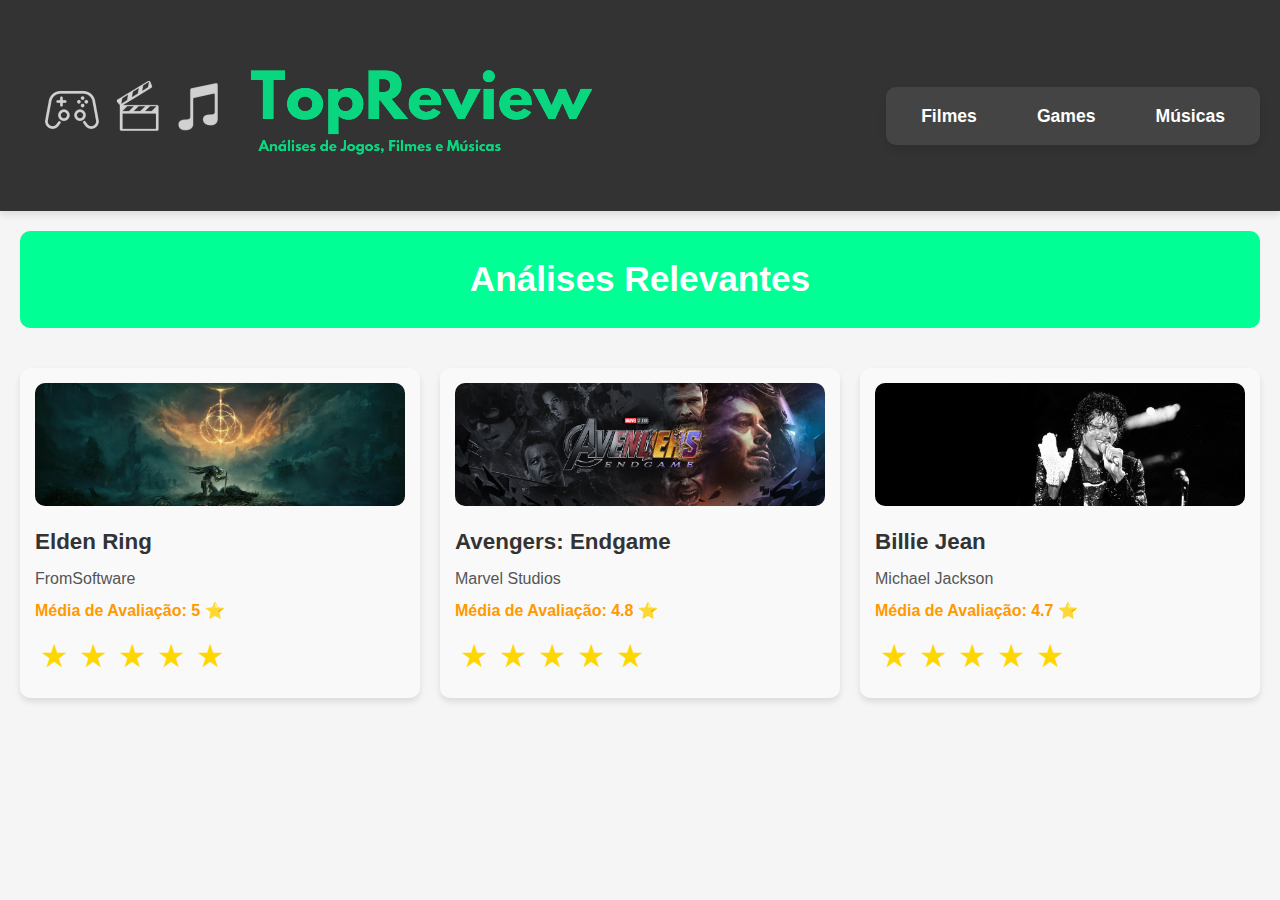
<file: index.html>
<!DOCTYPE html>
<html lang="pt-BR">
<head>
    <meta charset="UTF-8">
    <meta name="viewport" content="width=device-width, initial-scale=1.0">
    <title>TopReview - Análises de Jogos, Filmes e Músicas</title>
    <link rel="stylesheet" href="css/style.css">
    <link rel="stylesheet" href="css/grid.css">
    <link rel="stylesheet" href="css/stars.css">
</head>
<body>

    <!-- Barra de login e cadastro -->
    <div class="top-bar">
        <!-- Implementar cadastro aqui se sobrar tempo -->
    </div>
    
    <!-- Header -->
    <header>
        <section class="hero">
            <h1><a href="index.html"><img src="images/TopReview.png"></a></h1>
        </section>
            <nav class="category-menu">
                <ul>
                    <li><a href="movies.html">Filmes</a></li>
                    <li><a href="games.html">Games</a></li>
                    <li><a href="musics.html">Músicas</a></li>
                </ul>
            </nav>
    </header>

    <!-- Grid com as análises em tendência -->
    <main>
        <section id="trending-section">
            <h1 class="hero-title">Análises Relevantes</h1>
            <div id="trending-reviews" class="grid-container"></div>
        </section>
    </main>
    <script src="text/reviews.js"></script>
    <script src="text/rating.js"></script>
    <script src="text/data.js"></script>

    <!-- DOM que chama a função de carregar as análises mais bem avaliadas de todas as categorias assim que a página principal abrir -->
    <script>
        document.addEventListener("DOMContentLoaded", () => {
            loadTrendingReviews();
        });
    </script>
    
</body>
</html>
</file>
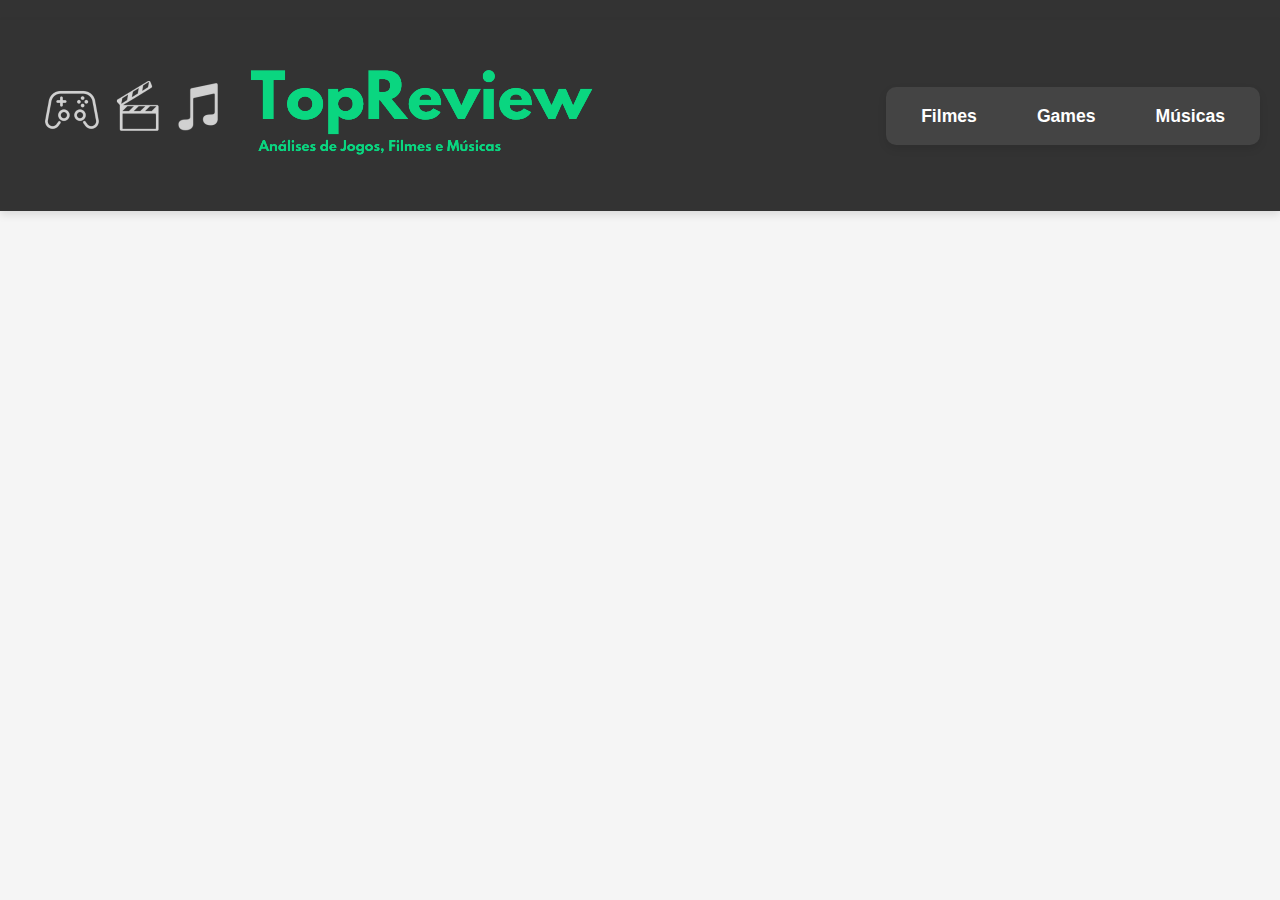
<file: detalhes.html>
<!DOCTYPE html>
<html lang="pt-BR">
<head>
    <meta charset="UTF-8">
    <meta name="viewport" content="width=device-width, initial-scale=1.0">
    <link rel="stylesheet" href="css/style.css">
    <link rel="stylesheet" href="css/grid.css">
    <link rel="stylesheet" href="css/item.css">
</head>
<body>

    <!-- Barra de login e cadastro -->
    <div class="top-bar">
        <!-- Implementar cadastro aqui se sobrar tempo -->
    </div>
    
    <!-- Header -->
    <header>
        <section class="hero">
            <h1><a href="index.html"><img src="images/TopReview.png"></a></h1>
        </section>
            <nav class="category-menu">
                <ul>
                    <li><a href="movies.html">Filmes</a></li>
                    <li><a href="games.html">Games</a></li>
                    <li><a href="musics.html">Músicas</a></li>
                </ul>
            </nav>
    </header>
    
    <!-- review-details é gerado com o script de detalhes.js que possui um DOM com um innerhtml que cria dinamicamente páginas com as infos do objeto do array de reviews -->
    <div id="review-details"></div>

    <script src="text/data.js"></script>
    <script src="text/detalhes.js"></script>
    <script src="text/reviews.js"></script>
    <script src="text/stars_reviews.js"></script>

</body>
</html>
</file>
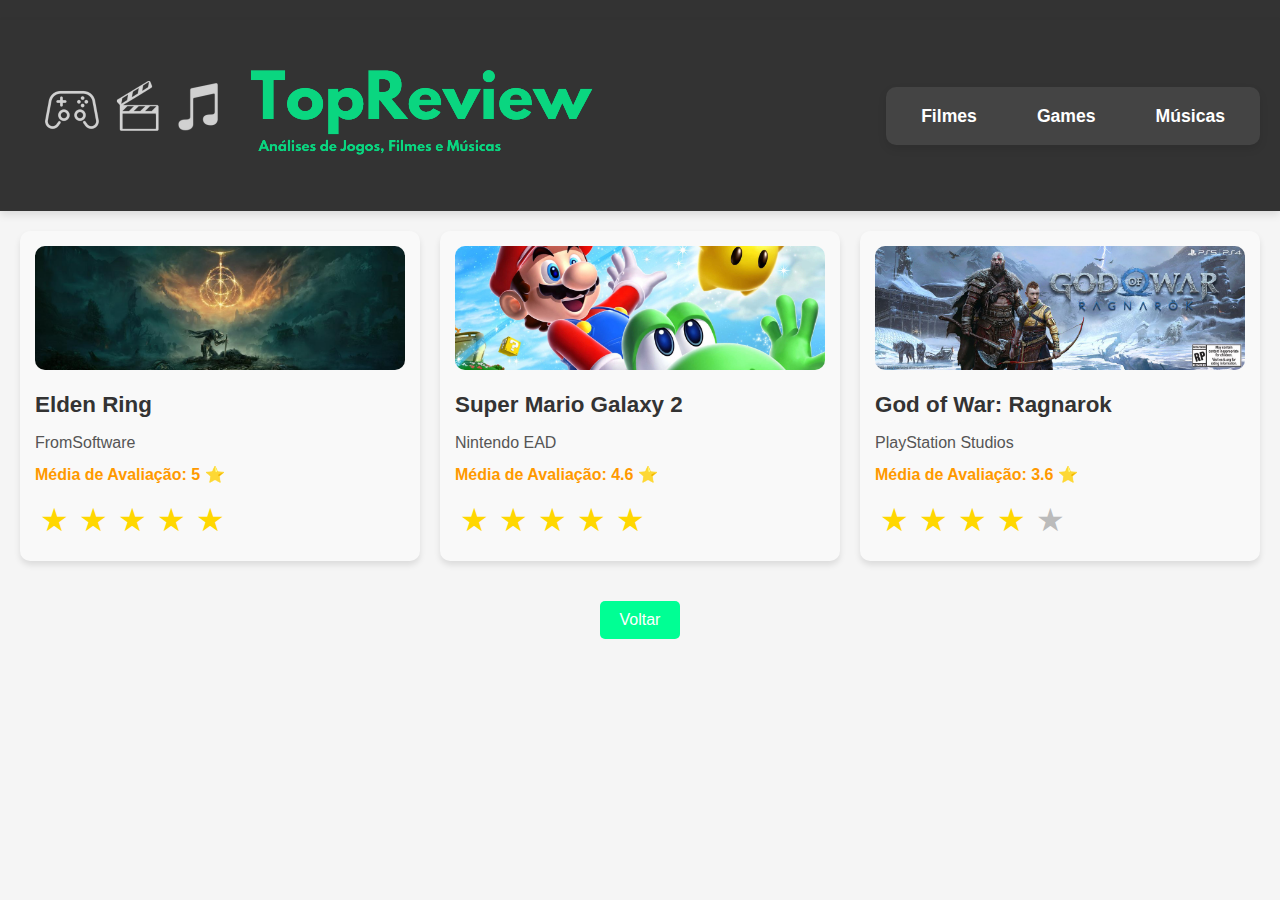
<file: games.html>
<!DOCTYPE html>
<html lang="pt-BR">
<head>
    <meta charset="UTF-8">
    <meta name="viewport" content="width=device-width, initial-scale=1.0">
    <title>Jogos</title>
    <link rel="stylesheet" href="css/style.css">
    <link rel="stylesheet" href="css/grid.css">
    <link rel="stylesheet" href="css/stars.css">
</head>
<body>

    <!-- Barra de login e cadastro -->
    <div class="top-bar">
        <!-- Implementar cadastro aqui se sobrar tempo -->
    </div>
    
    <!-- Header -->
    <header>
        <section class="hero">
            <h1><a href="index.html"><img src="images/TopReview.png"></a></h1>
        </section>
            <nav class="category-menu">
                <ul>
                    <li><a href="movies.html">Filmes</a></li>
                    <li><a href="games.html">Games</a></li>
                    <li><a href="musics.html">Músicas</a></li>
                </ul>
            </nav>
    </header>

    <!-- Título da categoria -->
    <main>
        <div class="grid-container" id="category-reviews">
            <!-- Grid preenchido com JavaScript -->
        </div>
        <div class="back-button-container">
            <button id="back-button-menu" onclick="location.href='index.html';">Voltar</button>
        </div>
    
    </main>
    <script src="text/data.js"></script>
    <script src="text/rating.js"></script>
    <script src="text/reviews.js"></script>
    <script>
        // Exibe somente os games
        displayCategoryReviews("games");
    </script>

</body>
</html>
</file>
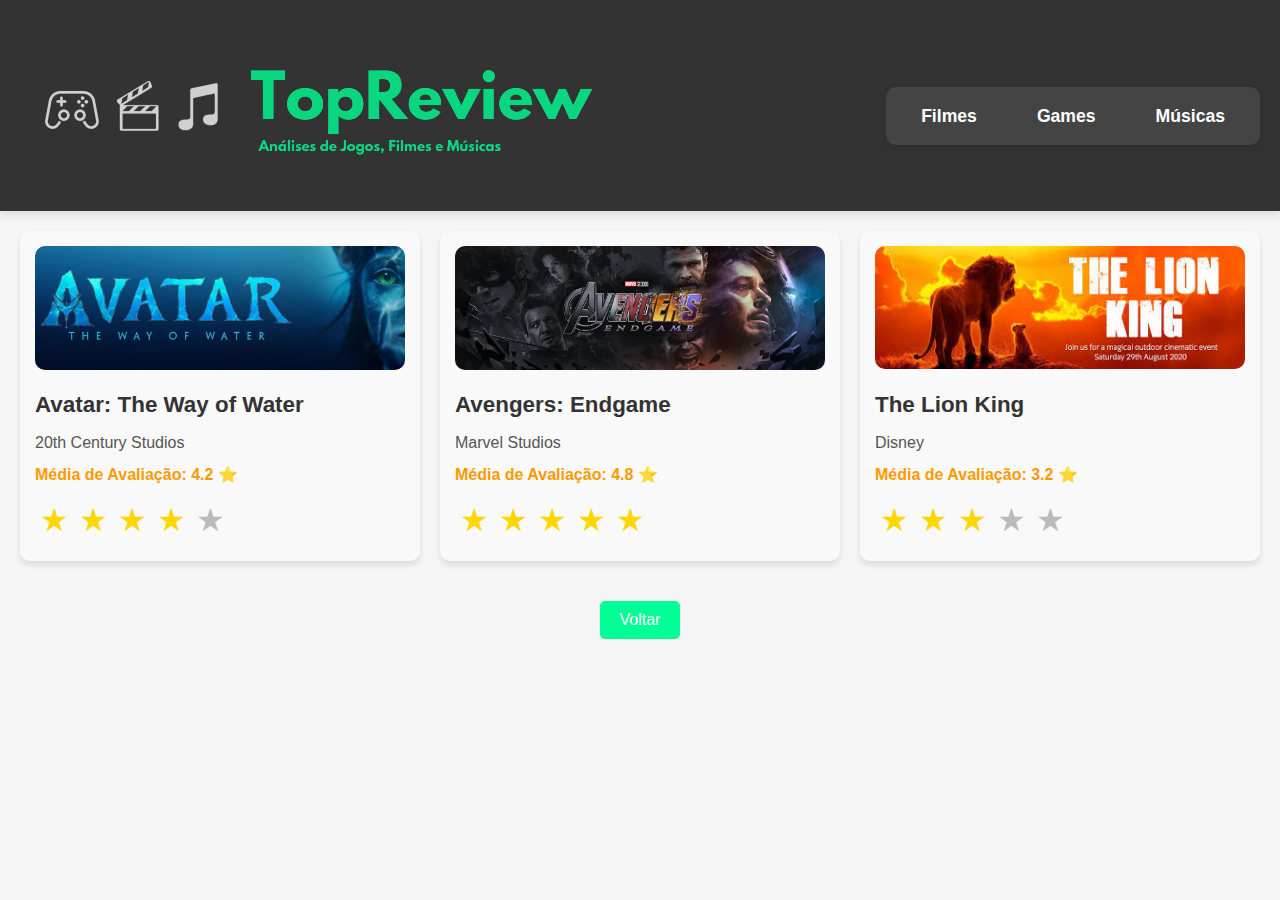
<file: movies.html>
<!DOCTYPE html>
<html lang="pt-BR">
<head>
    <meta charset="UTF-8">
    <meta name="viewport" content="width=device-width, initial-scale=1.0">
    <title>Filmes</title>
    <link rel="stylesheet" href="css/style.css">
    <link rel="stylesheet" href="css/grid.css">
    <link rel="stylesheet" href="css/stars.css">
</head>
<body>

    <!-- Barra de login e cadastro -->
    <div class="top-bar">
        <!-- Implementar cadastro aqui se sobrar tempo -->
    </div>

    <!-- Header -->
    <header>
        <section class="hero">
            <h1><a href="index.html"><img src="images/TopReview.png"></a></h1>
        </section>
            <nav class="category-menu">
                <ul>
                    <li><a href="movies.html">Filmes</a></li>
                    <li><a href="games.html">Games</a></li>
                    <li><a href="musics.html">Músicas</a></li>
                </ul>
            </nav>
    </header>

    <!-- Título da categoria -->
    <main>
        <div class="grid-container" id="category-reviews">
            <!-- Grid preenchido com JavaScript -->
        </div>
        <div class="back-button-container">
            <button id="back-button-menu" onclick="location.href='index.html';">Voltar</button>
        </div>
    </main>
    <script src="text/data.js"></script>
    <script src="text/rating.js"></script>
    <script src="text/reviews.js"></script>
    <script>
        // Exibe somente os filmes
        displayCategoryReviews("filmes");
    </script>
    
</body>
</html>
</file>
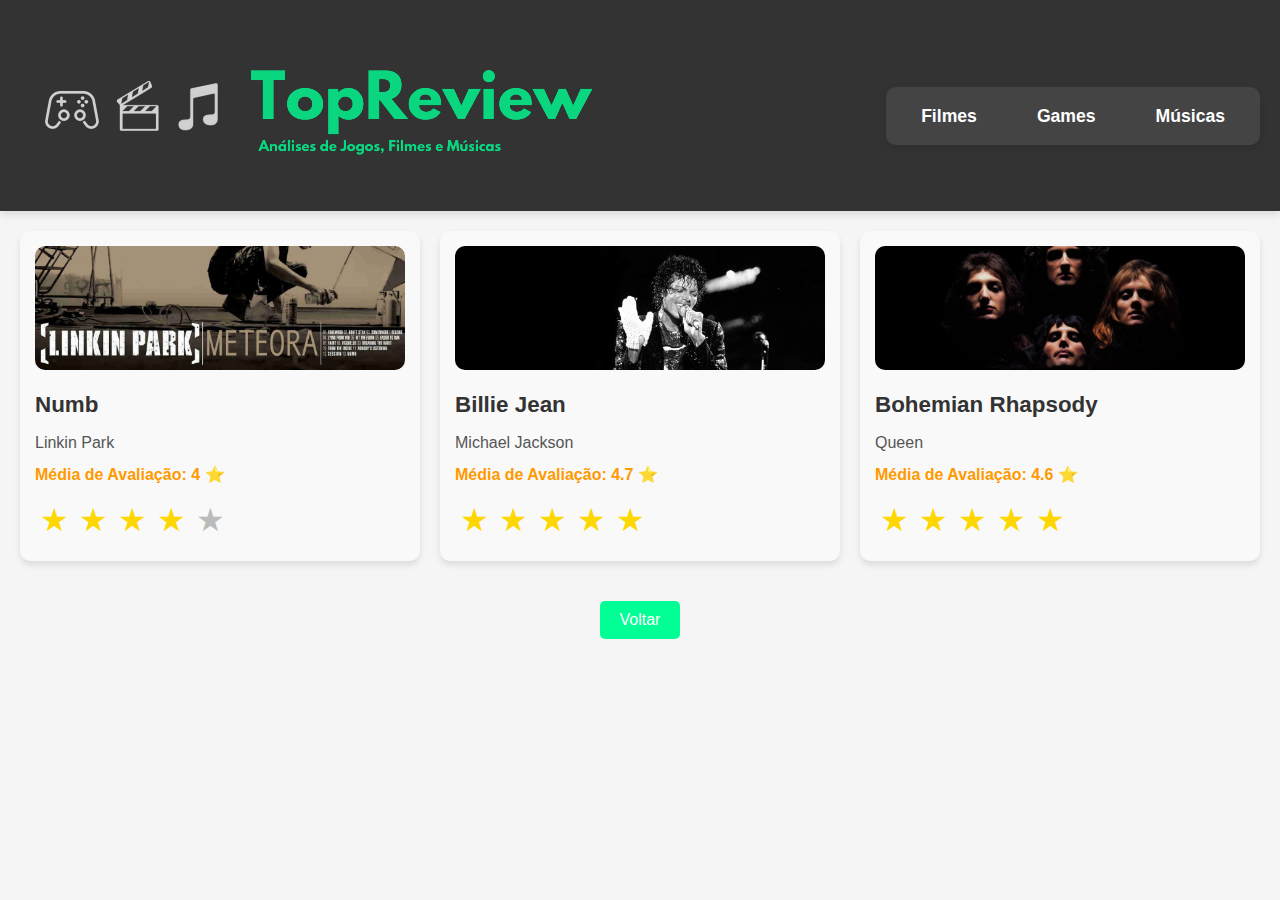
<file: musics.html>
<!DOCTYPE html>
<html lang="pt-BR">
<head>
    <meta charset="UTF-8">
    <meta name="viewport" content="width=device-width, initial-scale=1.0">
    <title>Músicas</title>
    <link rel="stylesheet" href="css/style.css">
    <link rel="stylesheet" href="css/grid.css">
    <link rel="stylesheet" href="css/stars.css">
</head>
<body>

    <!-- Barra de login e cadastro -->
    <div class="top-bar">
        <!-- Implementar cadastro aqui se sobrar tempo -->
    </div>
    
    <!-- Header -->
    <header>
        <section class="hero">
            <h1><a href="index.html"><img src="images/TopReview.png"></a></h1>
        </section>
            <nav class="category-menu">
                <ul>
                    <li><a href="movies.html">Filmes</a></li>
                    <li><a href="games.html">Games</a></li>
                    <li><a href="musics.html">Músicas</a></li>
                </ul>
            </nav>
    </header>

    <!-- Título da categoria -->
    <main>
        <div class="grid-container" id="category-reviews">
            <!-- Grid preenchido com JavaScript -->
        </div>
        <div class="back-button-container">
            <button id="back-button-menu" onclick="location.href='index.html';">Voltar</button>
        </div>
    </main>
    <script src="text/data.js"></script>
    <script src="text/rating.js"></script>
    <script src="text/reviews.js"></script>
    <script>
        // Exibe somente os musicas
        displayCategoryReviews("musicas");
    </script>
</body>
</html>
</file>
<file: css/style.css>
/* Configuração geral */
* {
    margin: 0;
    padding: 0;
    box-sizing: border-box;
}

body {
    font-family: Open, sans-serif;
    background-color: #f5f5f5;
    color: #333;
    line-height: 1.6;
    margin: 0;
    padding: 0;
}

a {
    color: #333;
    text-decoration: none;
    transition: color 0.3s ease;
}

h1 {
    margin-right: 20px;
    margin-bottom: 20px;
}

h2 {
    font-size: 1.2rem;
    color: #555555;
    text-align-last: center;
    font-style: italic;
}

h3 {
    font-size: 1.2rem;
    color: #222;
}

h4 {
    font-size: 1.4rem;
    font-weight: bold;
    color: #333;
    margin-top: 10px;
    margin-bottom: 8px;
}

p {
    color: #555;
    line-height: 1.5;
    margin-bottom: 8px;
}

a:hover {
    color: #ffcc00; /* Cor de destaque para links */
}

/* Barra superior para login e cadastro */
.top-bar {
    display: flex;
    justify-content: flex-end;
    padding: 10px 20px;
    background-color: #333;
}

.top-bar a {
    color: #fff;
    text-decoration: none;
    margin-left: 20px;
    font-weight: bold;
    transition: color 0.3s;
}

.top-bar a:hover {
    color: #00ff73;
}

/* Estilo do topo da página */
header {
    background-color: #333; /* Cor de fundo sofisticada */
    color: #ffffff; /* Cor do texto */
    padding: 20px; /* Espaçamento interno */
    box-shadow: 0 4px 8px rgba(0, 0, 0, 0.1); /* Sombra para profundidade */
    display: flex;
    align-items: center;
    justify-content: space-between;
}

header h1 {
    font-size: 24px;
    font-weight: bold;
    margin: 0;
}

header nav {
    display: flex;
    gap: 20px;
}

header nav a {
    color: #ffffff;
    text-decoration: none;
    font-weight: 500;
    transition: color 0.3s ease;
}

header nav a:hover {
    color: #ffcc00; /* Cor de destaque */
}

header h1:hover {
    color: #555;
}

/* Estilo do menu de categorias */
.category-menu {
    background-color: #444; /* Cor de fundo mais suave */
    padding: 15px; /* Mais espaçamento vertical */
    border-radius: 10px; /* Bordas arredondadas */
    box-shadow: 0 4px 8px rgba(0, 0, 0, 0.1); /* Sombra suave */
    margin: 20px 0;
}

/* Ajuste nas listas de itens */
.category-menu ul {
    list-style: none;
    display: flex;
    justify-content: center;
    gap: 20px;
    padding: 0;
    margin: 0;
}

/* Links do menu */
.category-menu ul li a {
    text-decoration: none;
    color: #fff;
    padding: 12px 20px;
    font-size: 1.1em;
    font-weight: 600;
    border-radius: 8px; /* Bordas arredondadas */
    transition: background-color 0.3s, color 0.3s, transform 0.3s; /* Transição suave */
}

.category-menu ul li a:hover {
    background-color: #333; /* Fundo mais escuro no hover */
    color: #00ff94; /* Amarelo no hover */
    transform: scale(1.05); /* Pequeno aumento ao passar o mouse */
}

/* Estilo da seção de destaque */
.hero {
    position: relative;
    text-align: center;
    margin-bottom: 20px;
    margin-top: 20px;
    display: flex;
    align-items: center;
    justify-content: center;
}

.hero-title {
    position: center;
    text-align: center;
    margin-top: 20px;
    margin-left: 20px;
    padding: 20px 40px;
    background-color: #00ff94; /* Fundo um pouco mais suave que o #333 */
    font-size: 2.2rem; /* Tamanho maior, mas mais suave */
    color: #ffffff; /* Mantém o contraste com o fundo */
    font-weight: 600; /* Reduz um pouco a espessura da fonte */
    border-radius: 10px; /* Bordas levemente arredondadas para suavidade */
}

.hero img {
    width: 100%;
    max-height: 300px;
    object-fit: cover;
    opacity: 0.8;
}

.hero-text {
    position: absolute;
    padding: 10px;
    background-color: rgba(0, 0, 0, 0.5);
    border-radius: 5px;
    font-size: 1.8em;
    color: #fff;
    text-shadow: 2px 2px 4px rgba(0, 0, 0, 0.8);
}

.back-button-container {
    margin-top: 20px;
    text-align: center;
}

#back-button-menu {
    background-color: #00ff94;
    color: white;
    border: none;
    padding: 10px 20px;
    font-size: 16px;
    border-radius: 5px;
    cursor: pointer;
    transition: background-color 0.3s ease;
}

#back-button {
    background: none;
    border: none;
    color: #00ff94;
    font-size: 16px;
    font-weight: bold;
    cursor: pointer;
    display: flex;
    align-items: center;
    gap: 8px;
}

#back-button::before {
    content: "←";
    font-size: 30px;
    font-weight: bold;
    color: #00ff94;
    transition: color 0.3s ease;
}

#back-button:hover {
    color: #007c31;
}

#back-button:hover::before {
    color: #007c31;
}


/* Responsividade */
@media (max-width: 768px) {
    .category-menu ul {
        flex-direction: column;
        gap: 10px;
    }

    header h1 {
        font-size: 1.8em;
    }
}
</file>
<file: css/grid.css>
/* Estilo para o grid */
.grid-container {
    display: grid;
    grid-template-columns: repeat(3, 1fr); /* 2 itens por linha */
    gap: 20px; /* Espaçamento entre os itens */
    padding: 20px;
}

.grid-item {
    background-color: #f9f9f9;
    padding: 15px;
    border-radius: 10px;
    box-shadow: 0 4px 6px rgba(0, 0, 0, 0.1);
}

.grid-item {
    transition: transform 0.3s, box-shadow 0.3s;
}

.grid-item:hover {
    transform: scale(1.03); /* Aumenta um pouco o item ao passar o mouse */
    box-shadow: 0 6px 12px rgba(0, 0, 0, 0.15); /* Sombra mais intensa */
}

.review-image {
    width: 100%;
    border-radius: 10px;
}

.average-rating {
    font-weight: bold;
    color: #ff9900; /* Cor para chamar a atenção para a média de avaliações */
}

#trending-reviews {
    margin-top: 10px;
}

#trending-reviews h2 {
    text-align: center;
    font-size: 1.8em;
    margin-bottom: 10px;
    color: #333;
}

@media (max-width: 1024px) {
    .grid-container {
        grid-template-columns: repeat(2, 1fr); /* 2 colunas em tablets */
    }
}

@media (max-width: 768px) {
    .grid-container {
        grid-template-columns: 1fr; /* 1 coluna em celulares */
    }
}
</file>
<file: css/stars.css>
/* Estilo para as estrelas */
.star {
    font-size: 2rem;
    color: #bbb; /* Cor neutra para a avaliação baseada na média */
    cursor: pointer;
    transition: color 0.2s ease-in-out;
    margin: 0 5px;
}

.star:hover,
.star.hover {
    color: #f1c40f; /* Amarelo mais claro ao passar o cursor */
}

.star.non-rated {
    color: #bbb; /* Torna douradas as estrelas com a classe 'rated' */
}

.star.rated {
    color: gold; /* Torna douradas as estrelas com a classe 'rated' */
}

.star.selected {
    color: gold; /* Dourado fixo para estrelas após a avaliação */
}

/* Foco acessível */
.star:focus {
    outline: none;
    transform: scale(1.2);
    color: #f1c40f;
}

/* Para estrelas não interativas */
.star.non-interactive {
    cursor: default;
}

/* Responsividade para telas menores */
@media (max-width: 768px) {
    .star {
        font-size: 1.8rem;
    }
}
</file>
<file: css/item.css>
/* Estilo para a página dedicada */
.dedicated-page {
    width: 100%;
    padding: 20px;
    background-color: #f5f5f5;
    display: flex;
    flex-direction: column;
    align-items: center;
    margin-top: 20px;
}

/* Container principal para o conteúdo */
.content-container {
    max-width: 1150px;
    margin: 0 auto;
    padding: 20px;
    background-color: #fff;
    border-radius: 8px;
    box-shadow: 0 4px 10px rgba(0, 0, 0, 0.1);
    overflow: hidden;
    margin-top: 20px;
    margin-bottom: 20px;
}

/* Título da análise */
.review-title {
    font-size: 2.5rem;
    font-weight: bold;
    color: #333;
    margin-bottom: 10px;
    text-align: center;
}

/* Imagem de wallpaper */
.review-wallpaper {
    width: 100%;
    height: auto;
    max-height: 500px;
    display: flex;
    justify-content: center;
    margin-bottom: 20px;
}

.review-wallpaper img {
    max-width: 100%;
    height: auto;
    object-fit: cover;
    object-position: center;
    border-radius: 8px;
}

.review-description {
    font-size: 1.2rem;
    line-height: 1.6;
    color: #555;
    margin-bottom: 20px;
    text-align: justify;
}

/* Container de vídeo */
.video-container {
    position: relative;
    padding-bottom: 56.25%;
    height: 0;
    overflow: hidden;
    max-width: 100%;
    background-color: #000;
    border-radius: 8px;
    margin-bottom: 20px;
}

.video-container iframe {
    position: absolute;
    top: 0;
    left: 0;
    width: 100%;
    height: 100%;
    border-radius: 8px;
}

/* Container de música */
.music-container {
    display: flex;
    justify-content: center; /* Centraliza o iframe horizontalmente */
    align-items: center;     /* Centraliza o iframe verticalmente */
    max-width: 100%;
    border-radius: 8px;
    margin-bottom: 20px;
    overflow: hidden;
    padding: 20px; /* Espaço interno para o player */
}

/* Player de música em iframe */
.music-container iframe {
    width: 100%;            /* O iframe ocupa toda a largura do contêiner */
    max-width: 600px;       /* Largura máxima do player */
    height: 80px;           /* Altura ideal para players de música */
    border-radius: 8px;
}

/* Estilo para a média de avaliação */
.average-rating {
    font-size: 1.5rem;
    font-weight: bold;
    color: #333;
    margin-bottom: 20px;
    text-align: center;
}

/* Estilo para as estrelas */
.stars {
    display: flex;
    justify-content: center;
    gap: 5px;
    margin-bottom: 20px;
}

/* Container das estrelas */
.stars-container {
    display: flex;
    justify-content: center;
    align-items: center;
    margin-top: 10px;
}

/* Estilo para cada estrela */
.star {
    font-size: 2rem;
    color: #ccc; /* Cor padrão para estrelas */
    cursor: pointer;
    transition: color 0.3s;
}

/* Estilo para estrelas que estão em hover */
.star.hover {
    color: gold; /* Cor dourada para o efeito de hover */
}

/* Estilo para estrelas que já foram avaliadas */
.star.rated {
    color: gold; /* Cor dourada para as estrelas 'clicadas' */
}

/* Responsividade para telas menores */
@media (max-width: 768px) {
    .content-container {
        padding: 15px;
    }

    .review-title {
        font-size: 2rem;
    }

    .review-description {
        font-size: 1rem;
    }

    .average-rating {
        font-size: 1.2rem;
    }

    .review-wallpaper img {
        max-width: 100%; /* Garantir que a imagem ocupe toda a largura */
        height: auto; /* Manter a altura proporcional */
    }
}
</file>
